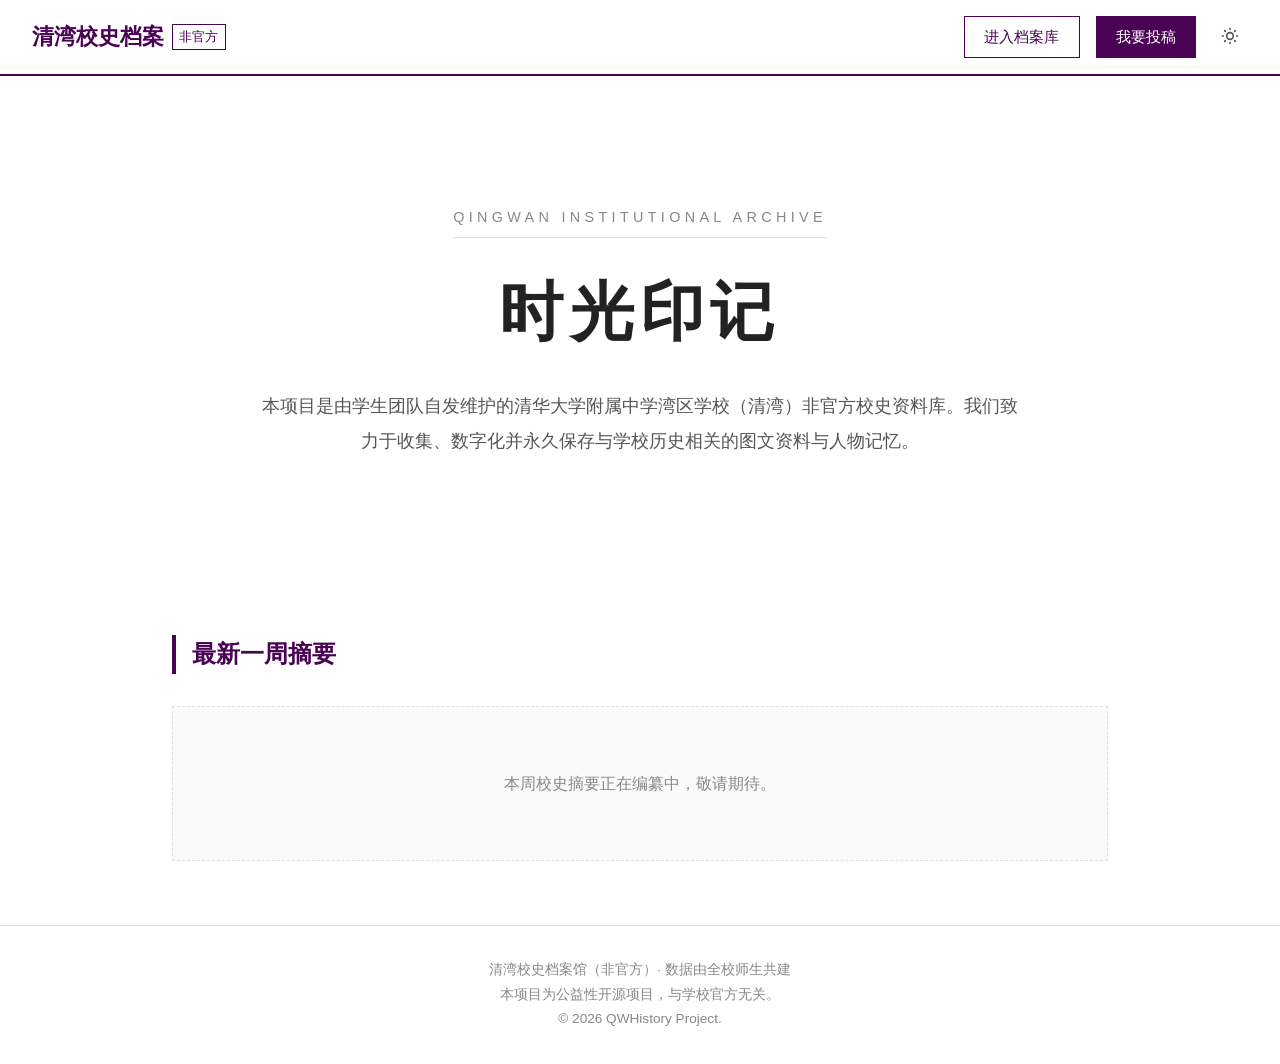
<file: index.html>
<!DOCTYPE html>
<html lang="zh-CN">
<head>
<meta charset="UTF-8">
<meta name="viewport" content="width=device-width, initial-scale=1.0">
<title>清湾校史档案馆（非官方）</title>
<link rel="stylesheet" href="/assets/css/style.css">
<style>
  .hero { text-align: center; max-width: 800px; margin: 0 auto; padding: 4rem 1rem; }
  .hero-label { font-family: "Microsoft YaHei", sans-serif; font-size: 0.9rem; color: var(--text-tertiary); letter-spacing: 0.3em; margin-bottom: 1.5rem; border-bottom: 1px solid var(--border-color); display: inline-block; padding-bottom: 0.5rem; }
  .hero h1 { font-size: clamp(2.5rem, 5vw, 4rem); font-weight: bold; color: var(--text-primary); margin-bottom: 1.5rem; letter-spacing: 0.1em; }
  .hero p { font-size: 1.1rem; color: var(--text-secondary); margin-bottom: 3rem; line-height: 2; }
  
  .section-title { font-size: 1.5rem; font-weight: bold; color: var(--primary); border-left: 4px solid var(--primary); padding-left: 1rem; margin-bottom: 2rem; margin-top: 4rem; }
  
  .weekly-placeholder { background: var(--bg-surface); border: 1px dashed var(--border-color); padding: 4rem 2rem; text-align: center; color: var(--text-tertiary); font-family: "Microsoft YaHei", sans-serif; }
</style>
</head>
<body>

  <nav class="navbar">
    <a href="/" class="nav-brand">清湾校史档案 <span>非官方</span></a>
    <div class="nav-actions">
      <a href="/archive/" class="btn btn-outline">进入档案库</a>
      <a href="/submit/" class="btn btn-primary">我要投稿</a>
      <button id="themeToggle" class="btn-icon">
        <svg id="icon-sun" xmlns="http://www.w3.org/2000/svg" fill="none" viewBox="0 0 24 24" stroke="currentColor"><path stroke-linecap="round" stroke-linejoin="round" stroke-width="2" d="M12 3v1m0 16v1m9-9h-1M4 12H3m15.364 6.364l-.707-.707M6.343 6.343l-.707-.707m12.728 0l-.707.707M6.343 17.657l-.707.707M16 12a4 4 0 11-8 0 4 4 0 018 0z" /></svg>
        <svg id="icon-moon" style="display:none" xmlns="http://www.w3.org/2000/svg" fill="none" viewBox="0 0 24 24" stroke="currentColor"><path stroke-linecap="round" stroke-linejoin="round" stroke-width="2" d="M20.354 15.354A9 9 0 018.646 3.646 9.003 9.003 0 0012 21a9.003 9.003 0 008.354-5.646z" /></svg>
      </button>
    </div>
  </nav>

  <main>
    <div class="container">
      <div class="hero">
        <div class="hero-label">QINGWAN INSTITUTIONAL ARCHIVE</div>
        <h1>时光印记</h1>
        <p>本项目是由学生团队自发维护的清华大学附属中学湾区学校（清湾）非官方校史资料库。我们致力于收集、数字化并永久保存与学校历史相关的图文资料与人物记忆。</p>
      </div>

      <h2 class="section-title">最新一周摘要</h2>
      <div class="weekly-placeholder">
        本周校史摘要正在编纂中，敬请期待。
      </div>
    </div>
  </main>

  <footer>
    清湾校史档案馆（非官方）· 数据由全校师生共建<br>
    本项目为公益性开源项目，与学校官方无关。<br>
    © 2026 QWHistory Project.
  </footer>

<script src="/assets/js/common.js"></script>
<script>
  initThemeToggle();
</script>
</body>
</html>
</file>
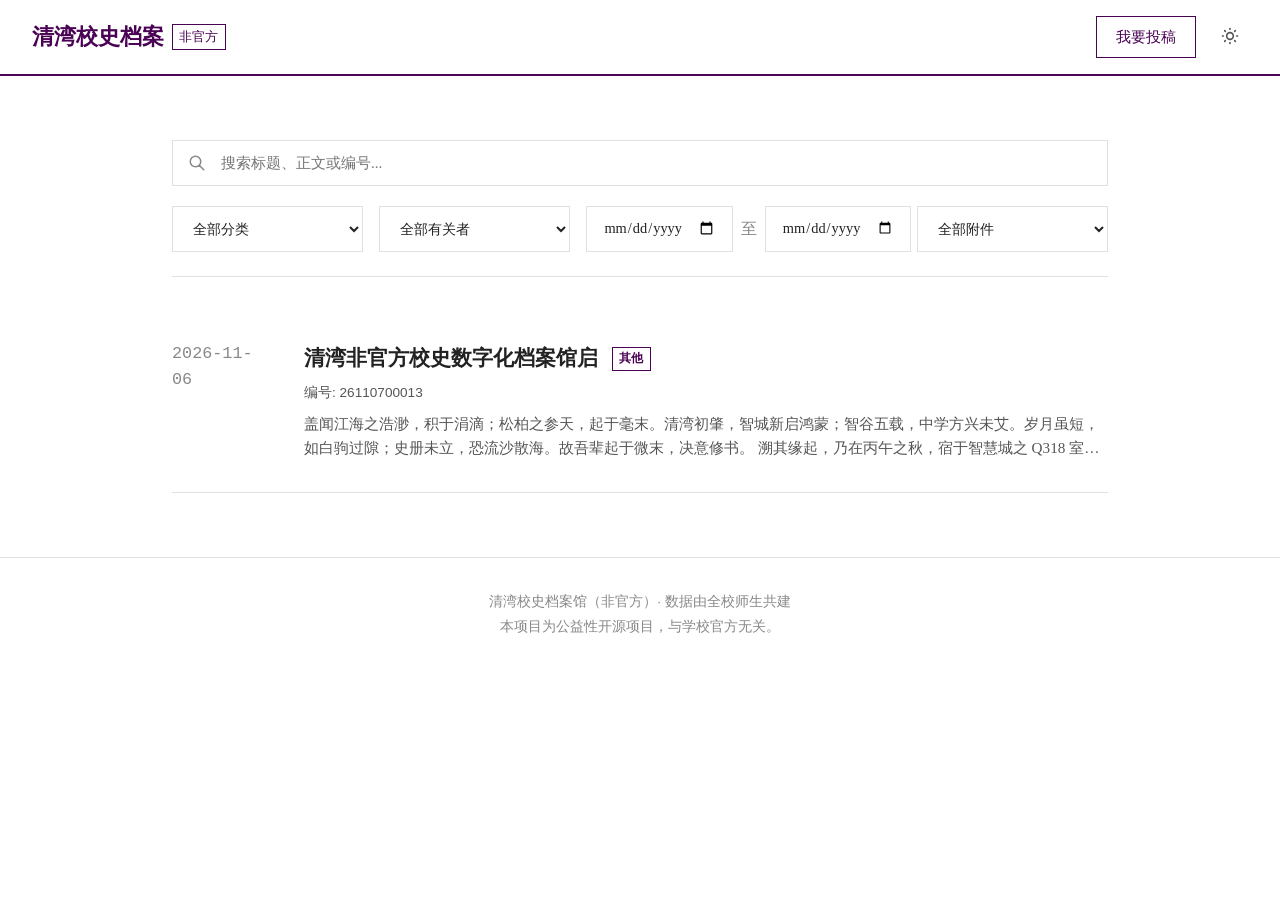
<file: archive/index.html>
<!DOCTYPE html>
<html lang="zh-CN">
<head>
<meta charset="UTF-8">
<meta name="viewport" content="width=device-width, initial-scale=1.0">
<title>校史档案库 - 清湾档案馆（非官方）</title>
<link rel="stylesheet" href="/assets/css/style.css">
<style>
  /* 搜索工具栏 */
  .toolbar { display: flex; flex-direction: column; gap: 1.2rem; margin-bottom: 2rem; border-bottom: 1px solid var(--border-color); padding-bottom: 1.5rem; }
  .search-wrapper { position: relative; display: flex; align-items: center; width: 100%; }
  .search-wrapper svg { position: absolute; left: 1rem; width: 18px; height: 18px; color: var(--text-tertiary); }
  .search-input { width: 100%; height: 46px; padding: 0 1rem 0 3rem; border: 1px solid var(--border-color); font-size: 0.95rem; background: var(--bg-body); color: var(--text-primary); font-family: inherit; }
  .search-input:focus { outline: none; border-color: var(--primary); }
  
  .filter-row { display: flex; gap: 1rem; flex-wrap: wrap; }
  .filter-select { flex: 1; min-width: 120px; height: 46px; padding: 0 1rem; border: 1px solid var(--border-color); font-size: 0.9rem; background-color: var(--bg-body); color: var(--text-primary); }
  .date-group { display: flex; align-items: center; gap: 0.5rem; flex: 2; min-width: 250px; }
  .date-input { flex: 1; height: 46px; padding: 0 1rem; border: 1px solid var(--border-color); font-size: 0.9rem; background: var(--bg-body); color: var(--text-primary); font-family: inherit; }

  .tag { display: inline-block; color: var(--primary); padding: 0.1rem 0.4rem; font-size: 0.75rem; border: 1px solid var(--primary); font-family: "Microsoft YaHei", sans-serif; margin-left: 0.5rem; vertical-align: middle; }
  
  @media (max-width: 768px) {
    .entry-item { flex-direction: column; gap: 0.5rem; padding: 1.5rem 0; }
    .entry-date { width: 100%; }
  }
</style>
</head>
<body>

  <nav class="navbar">
    <a href="/" class="nav-brand">清湾校史档案 <span>非官方</span></a>
    <div class="nav-actions">
      <a href="/submit/" class="btn btn-outline">我要投稿</a>
      <button id="themeToggle" class="btn-icon">
        <svg id="icon-sun" xmlns="http://www.w3.org/2000/svg" fill="none" viewBox="0 0 24 24" stroke="currentColor"><path stroke-linecap="round" stroke-linejoin="round" stroke-width="2" d="M12 3v1m0 16v1m9-9h-1M4 12H3m15.364 6.364l-.707-.707M6.343 6.343l-.707-.707m12.728 0l-.707.707M6.343 17.657l-.707.707M16 12a4 4 0 11-8 0 4 4 0 018 0z" /></svg>
        <svg id="icon-moon" style="display:none" xmlns="http://www.w3.org/2000/svg" fill="none" viewBox="0 0 24 24" stroke="currentColor"><path stroke-linecap="round" stroke-linejoin="round" stroke-width="2" d="M20.354 15.354A9 9 0 018.646 3.646 9.003 9.003 0 0012 21a9.003 9.003 0 008.354-5.646z" /></svg>
      </button>
    </div>
  </nav>

  <!-- 强制使用通用居中容器 -->
  <div class="container">
    <div class="toolbar">
      <div class="search-wrapper">
        <svg xmlns="http://www.w3.org/2000/svg" fill="none" viewBox="0 0 24 24" stroke="currentColor"><path stroke-linecap="round" stroke-linejoin="round" stroke-width="2" d="M21 21l-6-6m2-5a7 7 0 11-14 0 7 7 0 0114 0z" /></svg>
        <input type="text" id="searchInput" class="search-input" placeholder="搜索标题、正文或编号...">
      </div>
      <div class="filter-row">
        <select id="categorySelect" class="filter-select"><option value="全部">全部分类</option></select>
        <select id="relatedSelect" class="filter-select"><option value="全部">全部有关者</option></select>
        <div class="date-group">
          <input type="date" id="startDate" class="date-input">
          <span style="color:var(--text-tertiary);">至</span>
          <input type="date" id="endDate" class="date-input">
        </div>
        <select id="attachmentSelect" class="filter-select">
          <option value="全部">全部附件</option>
          <option value="图片">包含图片</option>
          <option value="文档">包含文档</option>
          <option value="无">无附件</option>
        </select>
      </div>
    </div>
    <div id="list"></div>
  </div>

  <footer>
    清湾校史档案馆（非官方）· 数据由全校师生共建<br>
    本项目为公益性开源项目，与学校官方无关。
  </footer>

<script src="/assets/js/common.js"></script>
<script>
  const DATA_URL = '/data.json';
  let allRecords = [], filteredRecords = [];
  let searchQuery = '', activeCategory = '全部', activeRelated = '全部', startDateFilter = '', endDateFilter = '', activeAttachmentType = '全部';

  function getRecordTimeRange(record) {
    const times = []; if (record['开始时间']) times.push(record['开始时间']); if (record['结束时间']) times.push(record['结束时间']); if (times.length === 0 && record['投稿时间']) times.push(record['投稿时间']);
    return times.length === 0 ? null : [Math.min(...times), Math.max(...times)];
  }
  function getAttachmentCategory(record) {
    const atts = record['attachments'] || []; if (atts.length === 0) return '无';
    let hasImg = false, hasDoc = false;
    atts.forEach(p => (/\.(jpg|jpeg|png|gif|webp|svg)$/i.test(p) ? (hasImg = true) : (hasDoc = true)));
    return hasImg && hasDoc ? '图文混合' : (hasImg ? '图片' : '文档');
  }

  function buildCardHTML(record) {
    const title = extractPlainText(record['内容标题']) || '无标题';
    const uid = extractPlainText(record['UID']) || '无';
    const related = extractPlainText(record['内容主要参与人']);
    const category = extractPlainText(record['分区']);
    const body = extractPlainText(record['内容详述']);
    const timeRange = formatTimeRange(record['开始时间'], record['结束时间'], record['投稿时间']);
    
    let dateStr = timeRange || '';
    if(dateStr.includes(' 至 ')) dateStr = dateStr.split(' 至 ')[0].substring(0, 4);
    else if(dateStr.length >= 10) dateStr = dateStr.substring(0, 10);

    return `
      <div class="entry-item" onclick="window.location.href='/archives/${uid}'">
        <div class="entry-date">${escapeHTML(dateStr)}</div>
        <div class="entry-content">
          <div class="entry-title">${escapeHTML(title)} ${category ? `<span class="tag">${escapeHTML(category)}</span>` : ''}</div>
          <div class="entry-meta">
            <span>编号: ${escapeHTML(uid)}</span>
            ${related ? `<span>有关人: ${escapeHTML(related)}</span>` : ''}
          </div>
          ${body ? `<div class="entry-desc">${escapeHTML(body)}</div>` : ''}
        </div>
      </div>
    `;
  }

  function renderRecordList() {
    const listContainer = document.getElementById('list');
    if (filteredRecords.length === 0) { listContainer.innerHTML = `<div style="text-align:center; padding: 4rem 0; color:var(--text-tertiary);">暂无记录</div>`; return; }
    listContainer.innerHTML = filteredRecords.map(buildCardHTML).join('');
  }

  function applyFilters() {
    filteredRecords = allRecords.filter(record => {
      const categoryMatch = activeCategory === '全部' || extractPlainText(record['分区']) === activeCategory;
      const relatedMatch = activeRelated === '全部' || extractPlainText(record['内容主要参与人']) === activeRelated;
      let timeMatch = true;
      if (startDateFilter || endDateFilter) {
        const rt = getRecordTimeRange(record);
        if (!rt) timeMatch = false;
        else { const fs = startDateFilter ? new Date(startDateFilter).getTime() : 0; const fe = endDateFilter ? new Date(endDateFilter).getTime() + 86399000 : Infinity; if (rt[1] < fs || rt[0] > fe) timeMatch = false; }
      }
      let attachmentMatch = true;
      if (activeAttachmentType !== '全部') { const ac = getAttachmentCategory(record); if (activeAttachmentType === '图片') attachmentMatch = ac.includes('图片'); else if (activeAttachmentType === '文档') attachmentMatch = ac.includes('文档'); else if (activeAttachmentType === '无') attachmentMatch = ac === '无'; }
      const q = searchQuery.toLowerCase();
      const textMatch = !q || extractPlainText(record['内容标题']).toLowerCase().includes(q) || extractPlainText(record['内容详述']).toLowerCase().includes(q) || extractPlainText(record['投稿人昵称']).toLowerCase().includes(q) || extractPlainText(record['内容主要参与人']).toLowerCase().includes(q) || extractPlainText(record['UID']).toLowerCase().includes(q);
      return categoryMatch && relatedMatch && timeMatch && attachmentMatch && textMatch;
    });
    filteredRecords.sort((a, b) => (b['开始时间'] || b['投稿时间'] || 0) - (a['开始时间'] || a['投稿时间'] || 0));
    renderRecordList();
  }

  async function loadData() {
    initThemeToggle();
    try {
      const res = await fetch(DATA_URL);
      allRecords = await res.json();
      
      const catSelect = document.getElementById('categorySelect'), relSelect = document.getElementById('relatedSelect');
      [...new Set(allRecords.map(r => extractPlainText(r['分区'])).filter(Boolean))].forEach(c => catSelect.innerHTML += `<option value="${escapeHTML(c)}">${escapeHTML(c)}</option>`);
      [...new Set(allRecords.map(r => extractPlainText(r['内容主要参与人'])).filter(Boolean))].forEach(r => relSelect.innerHTML += `<option value="${escapeHTML(r)}">${escapeHTML(r)}</option>`);
      
      catSelect.onchange = (e) => { activeCategory = e.target.value; applyFilters(); };
      relSelect.onchange = (e) => { activeRelated = e.target.value; applyFilters(); };
      document.getElementById('startDate').onchange = (e) => { startDateFilter = e.target.value; applyFilters(); };
      document.getElementById('endDate').onchange = (e) => { endDateFilter = e.target.value; applyFilters(); };
      document.getElementById('attachmentSelect').onchange = (e) => { activeAttachmentType = e.target.value; applyFilters(); };
      
      let st = null;
      document.getElementById('searchInput').oninput = (e) => { searchQuery = e.target.value.trim(); clearTimeout(st); st = setTimeout(() => applyFilters(), 300); };
      
      applyFilters();
    } catch (err) { document.getElementById('list').innerHTML = `<div style="text-align:center;">数据加载失败。</div>`; }
  }
  loadData();
</script>
</body>
</html>
</file>
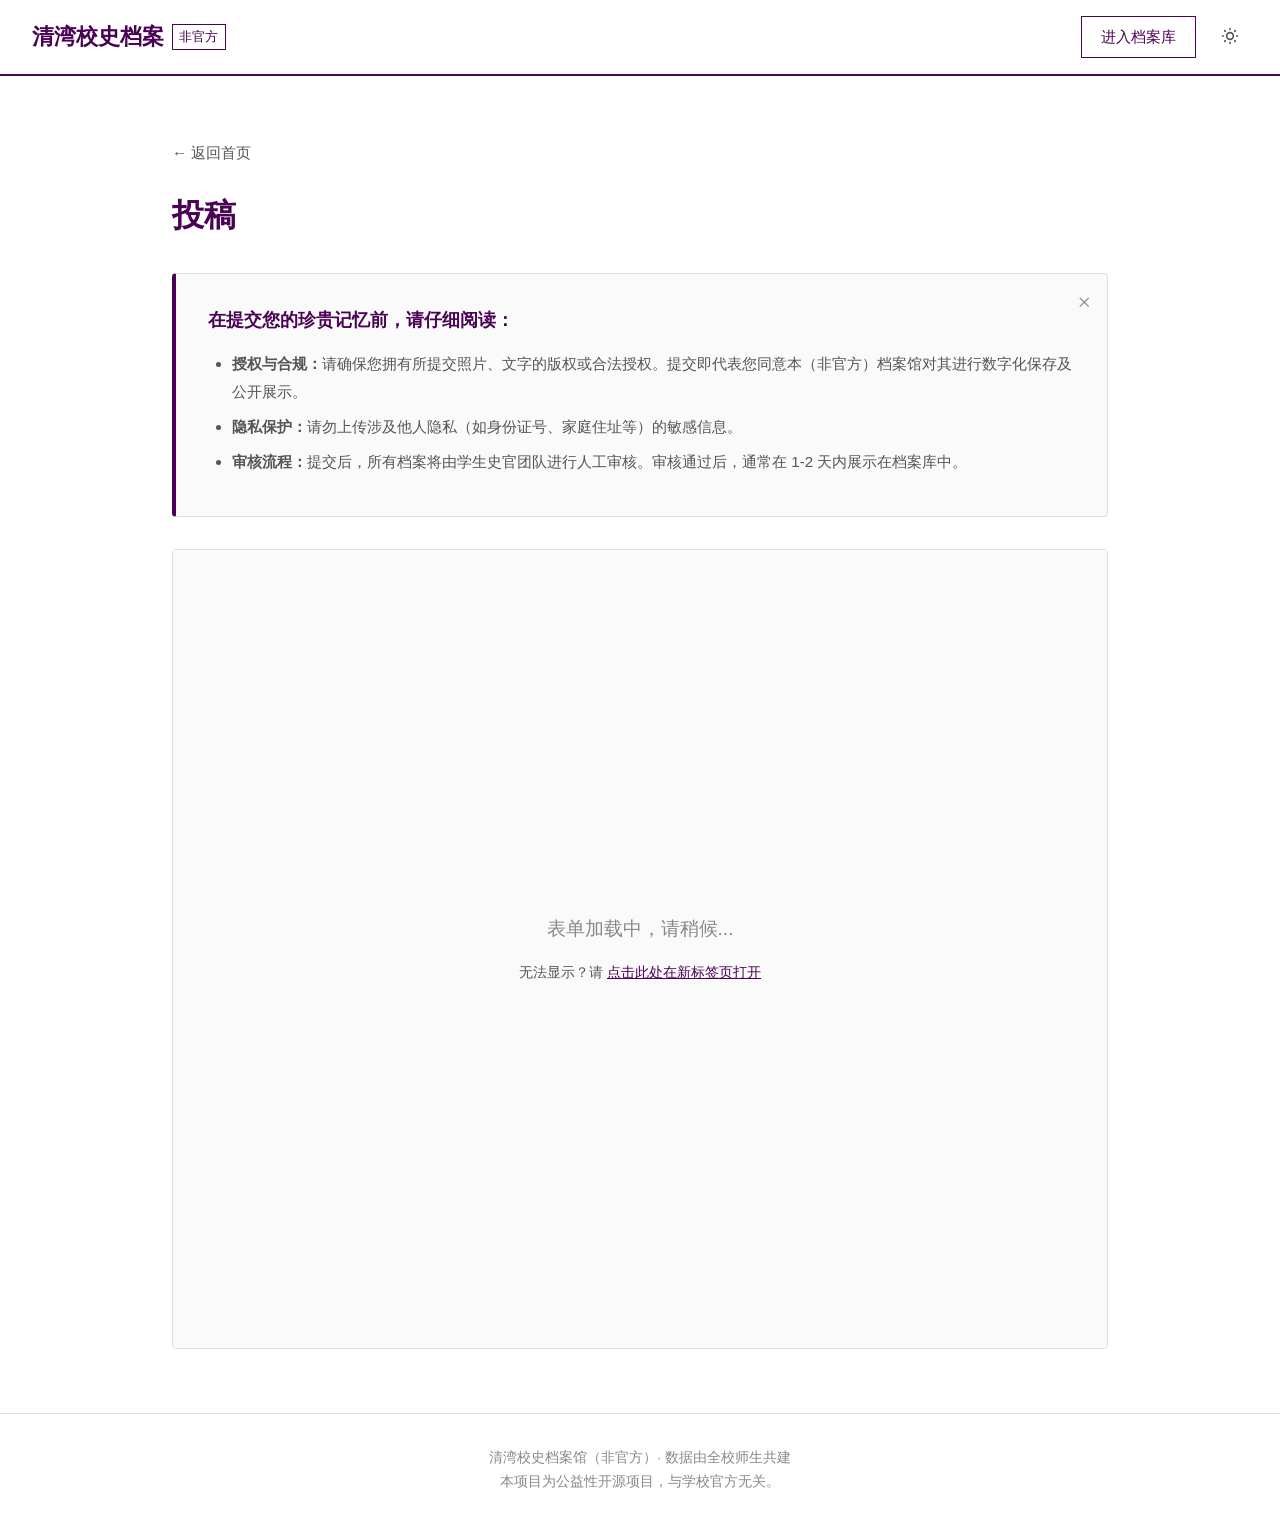
<file: submit/index.html>
<!DOCTYPE html>
<html lang="zh-CN">
<head>
<meta charset="UTF-8">
<meta name="viewport" content="width=device-width, initial-scale=1.0">
<title>我要投稿 - 清湾档案馆（非官方）</title>
<link rel="stylesheet" href="/assets/css/style.css">
<style>
  .notice-box { 
    position: relative;
    background: var(--bg-surface); 
    border: 1px solid var(--border-color); 
    padding: 2rem; 
    margin-bottom: 2rem; 
    border-left: 4px solid var(--primary); 
    border-radius: 4px; 
  }
  .notice-box h3 { color: var(--primary); margin-bottom: 1rem; font-family: "Microsoft YaHei", sans-serif; font-size: 1.1rem; }
  .notice-box ul { margin-left: 1.5rem; color: var(--text-secondary); line-height: 1.8; font-family: "Microsoft YaHei", sans-serif; font-size: 0.95rem; }
  .notice-box li { margin-bottom: 0.5rem; word-break: break-word; }
  
  .close-btn {
    position: absolute;
    top: 1rem;
    right: 1rem;
    cursor: pointer;
    color: var(--text-tertiary);
    font-size: 1.5rem;
    line-height: 1;
    transition: color 0.2s;
    user-select: none;
  }
  .close-btn:hover { color: var(--primary); }

  .form-wrapper {
    position: relative;
    width: 100%;
    height: 800px;
    border: 1px solid var(--border-color);
    background: var(--bg-surface);
    border-radius: 4px;
    overflow: hidden;
    /* 给滤镜加个平滑过渡动画 */
    transition: filter 0.3s ease;
  }

  /* 核心魔法：色相不变，明度反转 */
  [data-theme="dark"] .form-wrapper {
    filter: invert(1) hue-rotate(180deg);
  }

  .loading-placeholder {
    position: absolute;
    inset: 0;
    display: flex;
    flex-direction: column;
    justify-content: center;
    align-items: center;
    background: var(--bg-surface);
    z-index: 10;
    font-family: "Microsoft YaHei", sans-serif;
    /* 占位层不能反转，否则字看不清 */
    filter: invert(0); 
  }
  /* 抵消父元素的滤镜 */
  [data-theme="dark"] .loading-placeholder {
    filter: invert(1) hue-rotate(180deg);
  }

  .loading-text { font-size: 1.2rem; color: var(--text-tertiary); margin-bottom: 1rem; }
  .fallback-link { font-size: 0.9rem; color: var(--text-secondary); }
  .fallback-link a { color: var(--primary); text-decoration: underline; }
  .fallback-link a:hover { color: var(--primary-hover); }

  .form-wrapper iframe { width: 100%; height: 100%; border: none; display: none; }
</style>
</head>
<body>

  <nav class="navbar">
    <a href="/" class="nav-brand">清湾校史档案 <span>非官方</span></a>
    <div class="nav-actions">
      <a href="/archive/" class="btn btn-outline">进入档案库</a>
      <button id="themeToggle" class="btn-icon">
        <svg id="icon-sun" xmlns="http://www.w3.org/2000/svg" fill="none" viewBox="0 0 24 24" stroke="currentColor"><path stroke-linecap="round" stroke-linejoin="round" stroke-width="2" d="M12 3v1m0 16v1m9-9h-1M4 12H3m15.364 6.364l-.707-.707M6.343 6.343l-.707-.707m12.728 0l-.707.707M6.343 17.657l-.707.707M16 12a4 4 0 11-8 0 4 4 0 018 0z" /></svg>
        <svg id="icon-moon" style="display:none" xmlns="http://www.w3.org/2000/svg" fill="none" viewBox="0 0 24 24" stroke="currentColor"><path stroke-linecap="round" stroke-linejoin="round" stroke-width="2" d="M20.354 15.354A9 9 0 018.646 3.646 9.003 9.003 0 0012 21a9.003 9.003 0 008.354-5.646z" /></svg>
      </button>
    </div>
  </nav>

  <main class="container">
    <div style="margin-bottom: 1.5rem;">
      <a href="/" style="color: var(--text-secondary); text-decoration: none; font-family: 'Microsoft YaHei'; font-size: 0.95rem;">&larr; 返回首页</a>
    </div>
    <h1 style="color: var(--primary); margin-bottom: 2rem; font-size: 2rem;">投稿</h1>
    
    <div class="notice-box" id="noticeBox">
      <span class="close-btn" id="closeNotice" title="关闭提示">&times;</span>
      <h3>在提交您的珍贵记忆前，请仔细阅读：</h3>
      <ul>
        <li><strong>授权与合规：</strong>请确保您拥有所提交照片、文字的版权或合法授权。提交即代表您同意本（非官方）档案馆对其进行数字化保存及公开展示。</li>
        <li><strong>隐私保护：</strong>请勿上传涉及他人隐私（如身份证号、家庭住址等）的敏感信息。</li>
        <li><strong>审核流程：</strong>提交后，所有档案将由学生史官团队进行人工审核。审核通过后，通常在 1-2 天内展示在档案库中。</li>
      </ul>
    </div>

    <div class="form-wrapper" id="formWrapper">
      <div class="loading-placeholder" id="loadingPlaceholder">
        <div class="loading-text">表单加载中，请稍候...</div>
        <div class="fallback-link">
          无法显示？请 <a href="https://qcnbntrwmgix.feishu.cn/share/base/form/shrcnkDQYPEUFTH1E3HEWcLcivd" target="_blank" rel="noopener">点击此处在新标签页打开</a>
        </div>
      </div>
      <iframe id="feishuForm" src="https://qcnbntrwmgix.feishu.cn/share/base/form/shrcnkDQYPEUFTH1E3HEWcLcivd"></iframe>
    </div>

  </main>

  <footer>
    清湾校史档案馆（非官方）· 数据由全校师生共建<br>
    本项目为公益性开源项目，与学校官方无关。
  </footer>

<script src="/assets/js/common.js"></script>
<script>
  initThemeToggle();

  // 1. 关闭提示框
  document.getElementById('closeNotice').onclick = function() {
    document.getElementById('noticeBox').style.display = 'none';
  };

  // 2. iframe 加载逻辑
  const iframe = document.getElementById('feishuForm');
  const loadingPlaceholder = document.getElementById('loadingPlaceholder');
  iframe.onload = function() {
    loadingPlaceholder.style.display = 'none';
    iframe.style.display = 'block';
  };
</script>
</body>
</html>
</file>
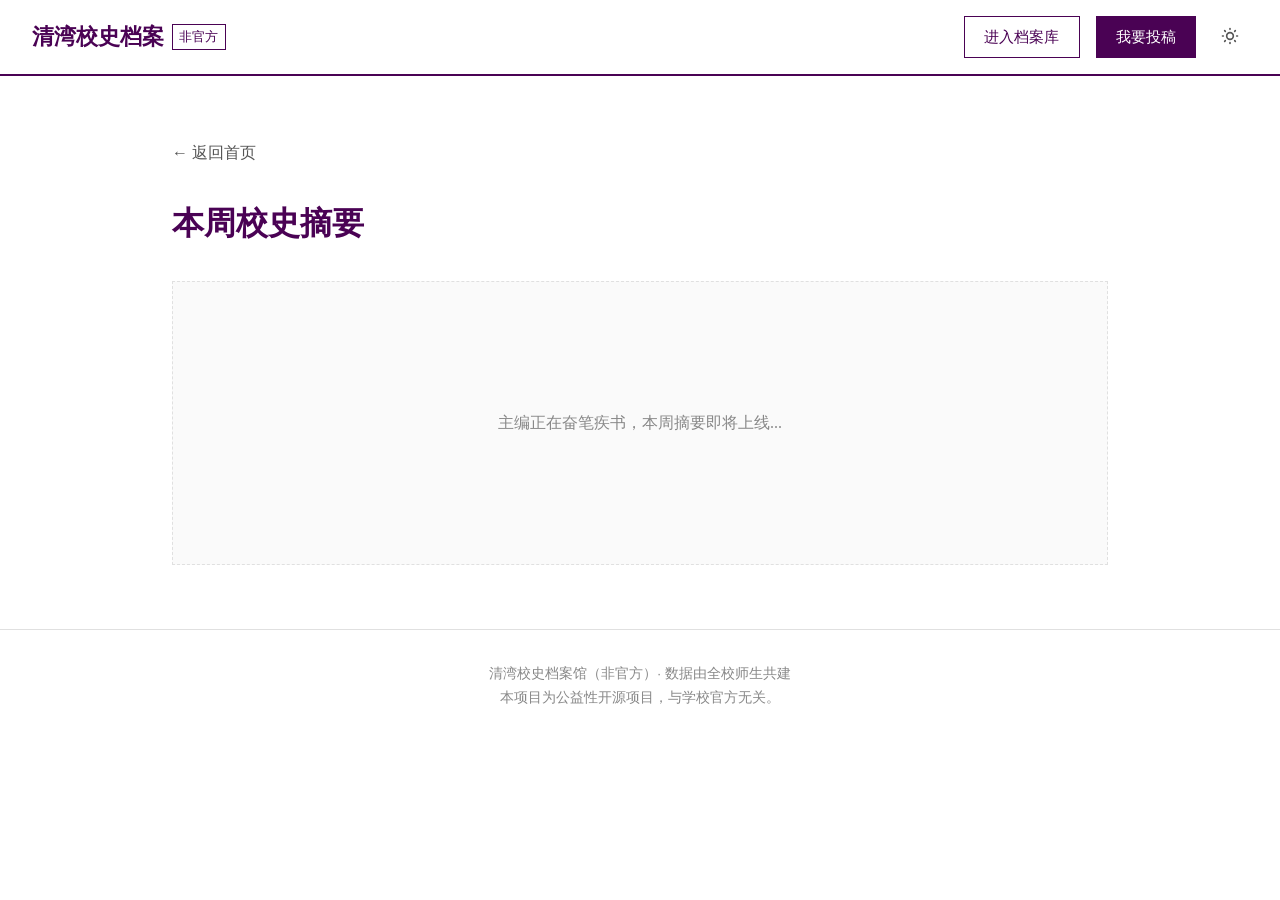
<file: weekly/index.html>
<!DOCTYPE html>
<html lang="zh-CN">
<head>
<meta charset="UTF-8">
<meta name="viewport" content="width=device-width, initial-scale=1.0">
<title>本周校史摘要 - 清湾档案馆（非官方）</title>
<link rel="stylesheet" href="/assets/css/style.css">
<style>
  .placeholder { text-align: center; padding: 8rem 2rem; border: 1px dashed var(--border-color); background: var(--bg-surface); color: var(--text-tertiary); }
</style>
</head>
<body>
  <nav class="navbar">
    <a href="/" class="nav-brand">清湾校史档案 <span>非官方</span></a>
    <div class="nav-actions">
      <a href="/archive/" class="btn btn-outline">进入档案库</a>
      <a href="/submit/" class="btn btn-primary">我要投稿</a>
      <button id="themeToggle" class="btn-icon">
        <svg id="icon-sun" xmlns="http://www.w3.org/2000/svg" fill="none" viewBox="0 0 24 24" stroke="currentColor"><path stroke-linecap="round" stroke-linejoin="round" stroke-width="2" d="M12 3v1m0 16v1m9-9h-1M4 12H3m15.364 6.364l-.707-.707M6.343 6.343l-.707-.707m12.728 0l-.707.707M6.343 17.657l-.707.707M16 12a4 4 0 11-8 0 4 4 0 018 0z" /></svg>
        <svg id="icon-moon" style="display:none" xmlns="http://www.w3.org/2000/svg" fill="none" viewBox="0 0 24 24" stroke="currentColor"><path stroke-linecap="round" stroke-linejoin="round" stroke-width="2" d="M20.354 15.354A9 9 0 018.646 3.646 9.003 9.003 0 0012 21a9.003 9.003 0 008.354-5.646z" /></svg>
      </button>
    </div>
  </nav>

  <main class="container">
    <div style="margin-bottom: 2rem;">
      <a href="/" style="color: var(--text-secondary); text-decoration: none;">&larr; 返回首页</a>
    </div>
    <h1 style="color: var(--primary); margin-bottom: 2rem;">本周校史摘要</h1>
    <div class="placeholder">
      <p>主编正在奋笔疾书，本周摘要即将上线...</p>
    </div>
  </main>

  <footer>
    清湾校史档案馆（非官方）· 数据由全校师生共建<br>
    本项目为公益性开源项目，与学校官方无关。
  </footer>
<script src="/assets/js/common.js"></script>
<script>initThemeToggle();</script>
</body>
</html>
</file>
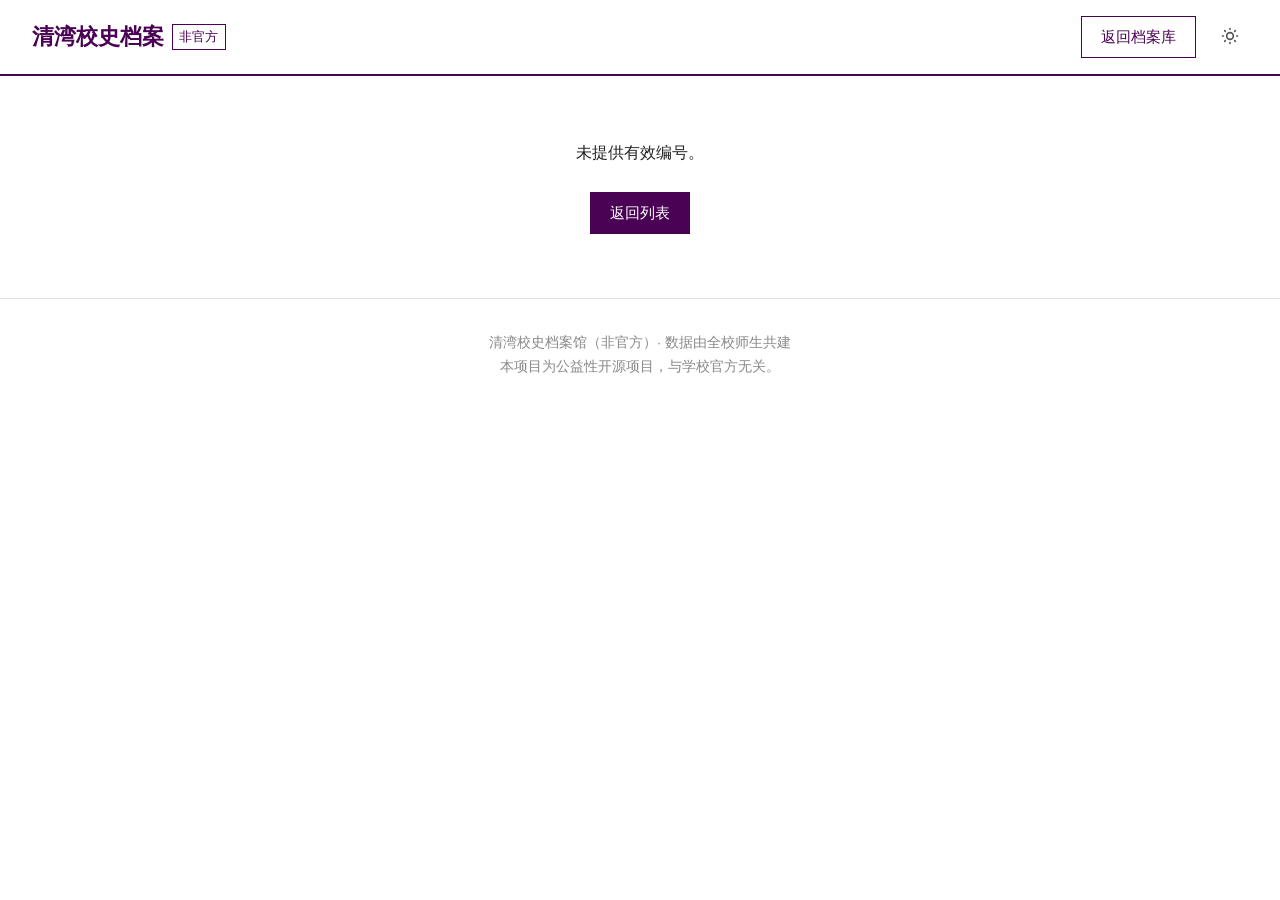
<file: record.html>
<!DOCTYPE html>
<html lang="zh-CN">
<head>
<meta charset="UTF-8">
<meta name="viewport" content="width=device-width, initial-scale=1.0">
<title>档案详情 - 清湾档案馆（非官方）</title>
<link rel="stylesheet" href="/assets/css/style.css">
<style>
  .back-btn { display: inline-flex; align-items: center; gap: 0.5rem; color: var(--text-secondary); text-decoration: none; margin-bottom: 2rem; font-size: 0.95rem; font-family: "Microsoft YaHei", sans-serif; }
  .back-btn:hover { color: var(--primary); }
  .back-btn svg { width: 16px; height: 16px; }

  .detail-header { text-align: center; margin-bottom: 2rem; padding-bottom: 2rem; border-bottom: 1px solid var(--border-color); }
  .detail-title { font-size: 2.2rem; font-weight: bold; color: var(--text-primary); margin-bottom: 1rem; word-break: break-all; }
  .detail-meta { display: flex; justify-content: center; flex-wrap: wrap; gap: 1rem 2rem; font-size: 0.9rem; color: var(--text-tertiary); font-family: "Microsoft YaHei", sans-serif; }
  
  .detail-body { font-size: 1.1rem; line-height: 2; color: var(--text-primary); margin-bottom: 3rem; white-space: pre-wrap; word-break: break-all; text-align: justify; }
  
  /* 彻底重写附件区域，限制最大宽度，绝对不飘 */
  .detail-attachments { margin-bottom: 3rem; }
  .section-title { font-size: 1.1rem; font-weight: bold; color: var(--primary); margin-bottom: 1rem; border-left: 4px solid var(--primary); padding-left: 0.5rem; font-family: "Microsoft YaHei", sans-serif; }
  .attachment-list { display: flex; flex-direction: column; gap: 1rem; }
  .attachment-item { 
    display: block; /* 改回 block，杜绝 flex 伸缩问题 */
    width: 100%; 
    max-width: 100%; 
    padding: 1rem; 
    background: var(--bg-surface); 
    border: 1px solid var(--border-color); 
    border-radius: 4px;
    color: var(--text-primary); 
    text-decoration: none; 
    font-family: "Microsoft YaHei", sans-serif;
    font-size: 0.95rem;
    white-space: nowrap;
    overflow: hidden;
    text-overflow: ellipsis;
    box-sizing: border-box;
  }
  .attachment-item:hover { border-color: var(--primary); color: var(--primary); }
  
  .detail-footer { display: flex; justify-content: space-between; align-items: center; padding-top: 2rem; border-top: 1px solid var(--border-color); font-family: "Microsoft YaHei", sans-serif; flex-wrap: wrap; gap: 1rem; }
  
  @media (max-width: 768px) {
    .detail-title { font-size: 1.6rem; }
    .detail-meta { flex-direction: column; align-items: center; gap: 0.5rem; }
  }
</style>
</head>
<body>

  <nav class="navbar">
    <a href="/" class="nav-brand">清湾校史档案 <span>非官方</span></a>
    <div class="nav-actions">
      <a href="/archive/" class="btn btn-outline">返回档案库</a>
      <button id="themeToggle" class="btn-icon">
        <svg id="icon-sun" xmlns="http://www.w3.org/2000/svg" fill="none" viewBox="0 0 24 24" stroke="currentColor"><path stroke-linecap="round" stroke-linejoin="round" stroke-width="2" d="M12 3v1m0 16v1m9-9h-1M4 12H3m15.364 6.364l-.707-.707M6.343 6.343l-.707-.707m12.728 0l-.707.707M6.343 17.657l-.707.707M16 12a4 4 0 11-8 0 4 4 0 018 0z" /></svg>
        <svg id="icon-moon" style="display:none" xmlns="http://www.w3.org/2000/svg" fill="none" viewBox="0 0 24 24" stroke="currentColor"><path stroke-linecap="round" stroke-linejoin="round" stroke-width="2" d="M20.354 15.354A9 9 0 018.646 3.646 9.003 9.003 0 0012 21a9.003 9.003 0 008.354-5.646z" /></svg>
      </button>
    </div>
  </nav>

  <!-- 统一使用居中容器 -->
  <div class="container" id="mainContent">
    <div style="text-align:center; padding: 4rem; color:var(--text-tertiary);">正在加载档案...</div>
  </div>

  <footer>
    清湾校史档案馆（非官方）· 数据由全校师生共建<br>
    本项目为公益性开源项目，与学校官方无关。
  </footer>

<script src="/assets/js/common.js"></script>
<script>
  const DATA_URL = '/data.json';
  const SVG_ICONS = {
    user: `<svg xmlns="http://www.w3.org/2000/svg" fill="none" viewBox="0 0 24 24" stroke="currentColor"><path stroke-linecap="round" stroke-linejoin="round" stroke-width="2" d="M16 7a4 4 0 11-8 0 4 4 0 018 0zM12 14a7 7 0 00-7 7h14a7 7 0 00-7-7z" /></svg>`,
    users: `<svg xmlns="http://www.w3.org/2000/svg" fill="none" viewBox="0 0 24 24" stroke="currentColor"><path stroke-linecap="round" stroke-linejoin="round" stroke-width="2" d="M12 4.354a4 4 0 110 5.292M15 21H3v-1a6 6 0 0112 0v1zm0 0h6v-1a6 6 0 00-9-5.197M13 7a4 4 0 11-8 0 4 4 0 018 0z" /></svg>`,
    clock: `<svg xmlns="http://www.w3.org/2000/svg" fill="none" viewBox="0 0 24 24" stroke="currentColor"><path stroke-linecap="round" stroke-linejoin="round" stroke-width="2" d="M12 8v4l3 3m6-3a9 9 0 11-18 0 9 9 0 0118 0z" /></svg>`,
    warning: `<svg xmlns="http://www.w3.org/2000/svg" fill="none" viewBox="0 0 24 24" stroke="currentColor"><path stroke-linecap="round" stroke-linejoin="round" stroke-width="2" d="M12 9v2m0 4h.01m-6.938 4h13.856c1.54 0 2.502-1.667 1.732-3L13.732 4c-.77-1.333-2.694-1.333-3.464 0L3.34 16c-.77 1.333.192 3 1.732 3z" /></svg>`
  };
  function getDisplayFileName(path) { return (path.split('/').pop() || path).replace(/^rec[a-zA-Z0-9]+_/, ''); }

  async function init() {
    initThemeToggle();
    const container = document.getElementById('mainContent');
    
    const path = window.location.pathname;
    alert("当前抓取到的路径是: " + window.location.pathname);
    let targetUid = '';
    if (path.includes('/record/')) {
      targetUid = path.split('/record/')[1].replace(/\/$/, ''); 
      targetUid = decodeURIComponent(targetUid).trim();
    }

    if (!targetUid) { container.innerHTML = `<div style="text-align:center;">未提供有效编号。<br><br><a href="/archive/" class="btn btn-primary">返回列表</a></div>`; return; }

    try {
      const res = await fetch(DATA_URL);
      const allRecords = await res.json();
      const record = allRecords.find(r => extractPlainText(r['UID']).trim() === targetUid);

      if (!record) { container.innerHTML = `<div style="text-align:center;">未找到编号为 ${targetUid} 的档案。<br><br><a href="/archive/" class="btn btn-primary">返回列表</a></div>`; return; }
      
      const category = extractPlainText(record['分区']), title = extractPlainText(record['内容标题']) || '无标题';
      const uid = extractPlainText(record['UID']), related = extractPlainText(record['内容主要参与人']);
      const timeRange = formatTimeRange(record['开始时间'], record['结束时间'], record['投稿时间']);
      const body = extractPlainText(record['内容详述']), contributor = extractPlainText(record['投稿人昵称']);
      document.title = `${title} - 清湾档案馆（非官方）`;

      let html = `<a href="/archive/" class="back-btn"><svg xmlns="http://www.w3.org/2000/svg" fill="none" viewBox="0 0 24 24" stroke="currentColor"><path stroke-linecap="round" stroke-linejoin="round" stroke-width="2" d="M10 19l-7-7m0 0l7-7m-7 7h18" /></svg> 返回档案库</a>`;
      
      html += `<div class="detail-header">`;
      if (category) html += `<div style="margin-bottom:0.5rem;"><span class="tag" style="border:1px solid var(--primary); padding:0.1rem 0.4rem; font-size:0.8rem; color:var(--primary);">${escapeHTML(category)}</span></div>`;
      html += `<h1 class="detail-title">${escapeHTML(title)}</h1>`;
      html += `<div class="detail-meta">`;
      html += `<span>编号: ${escapeHTML(uid)}</span>`;
      if (timeRange) html += `<span>${SVG_ICONS.clock} ${escapeHTML(timeRange)}</span>`;
      if (related) html += `<span>${SVG_ICONS.users} 有关人: ${escapeHTML(related)}</span>`;
      if (contributor) html += `<span>${SVG_ICONS.user} 贡献者: ${escapeHTML(contributor)}</span>`;
      html += `</div></div>`;

      html += `<div class="detail-body">${escapeHTML(body || '暂无详细内容')}</div>`;

      const attachments = record['attachments'] || [];
      if (attachments.length > 0) {
        html += `<div class="detail-attachments"><div class="section-title">相关附件</div><div class="attachment-list">`;
        attachments.forEach(p => {
          const href = '/' + p.replace(/^\//, '');
          const name = p.split('/').pop().replace(/^rec[a-zA-Z0-9]+_/, '');
          html += `<a href="${href}" class="attachment-item" target="_blank" rel="noopener">📎 ${escapeHTML(name)}</a>`;
        });
        html += `</div></div>`;
      }
      
      html += `<div class="detail-footer"><span style="font-size:0.85rem; color:var(--text-tertiary);">本页面链接可直接分享</span><a class="btn btn-outline" href="${generateReportLink(uid)}" style="text-decoration:none;">举报违规内容</a></div>`;
      
      container.innerHTML = html;
    } catch (e) { container.innerHTML = `<div style="text-align:center; color:red;">加载失败，请检查 data.json。</div>`; }
  }
  init();
</script>
</body>
</html>
</file>
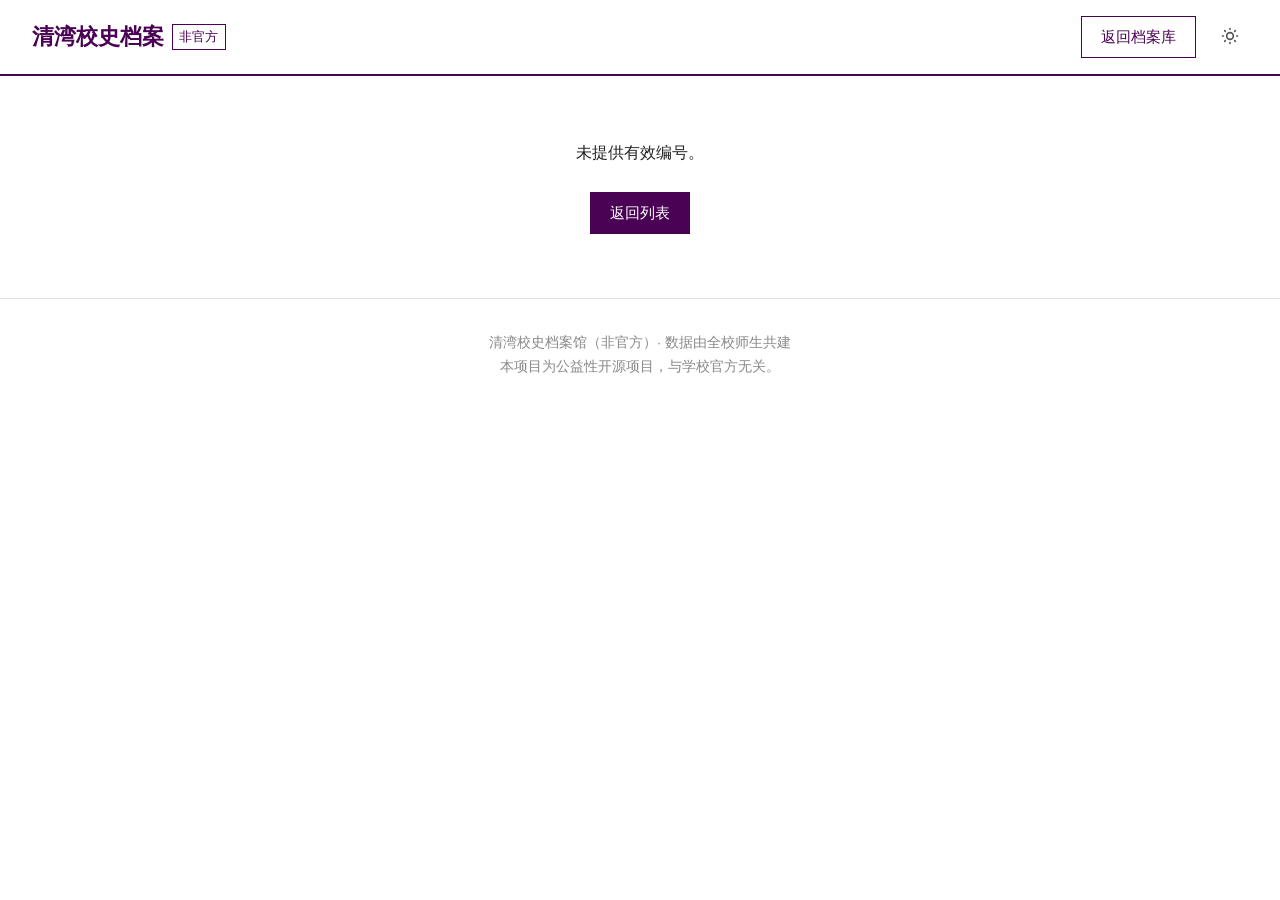
<file: record1.html>
<!DOCTYPE html>
<html lang="zh-CN">
<head>
<meta charset="UTF-8">
<meta name="viewport" content="width=device-width, initial-scale=1.0">
<title>档案详情 - 清湾档案馆（非官方）</title>
<link rel="stylesheet" href="/assets/css/style.css">
<style>
  .back-btn { display: inline-flex; align-items: center; gap: 0.5rem; color: var(--text-secondary); text-decoration: none; margin-bottom: 2rem; font-size: 0.95rem; font-family: "Microsoft YaHei", sans-serif; }
  .back-btn:hover { color: var(--primary); }
  .back-btn svg { width: 16px; height: 16px; }

  .detail-header { text-align: center; margin-bottom: 2rem; padding-bottom: 2rem; border-bottom: 1px solid var(--border-color); }
  .detail-title { font-size: 2.2rem; font-weight: bold; color: var(--text-primary); margin-bottom: 1rem; word-break: break-all; }
  
  /* 修复元数据区的排版 */
  .detail-meta { 
    display: flex; 
    justify-content: center; 
    flex-wrap: wrap; 
    gap: 1rem 2rem; 
    font-size: 0.95rem; 
    color: var(--text-tertiary); 
    font-family: "Microsoft YaHei", sans-serif; 
  }
  
  /* 强制 meta 里的 span 采用 inline-flex 对齐 */
  .detail-meta > span {
    display: inline-flex;
    align-items: center;
    gap: 0.4rem; /* 图标和文字的间距 */
  }

  /* 核心修复：强制所有图标 16px */
  .detail-meta svg {
    width: 16px !important;
    height: 16px !important;
    flex-shrink: 0;
  }

  .detail-body { font-size: 1.1rem; line-height: 2; color: var(--text-primary); margin-bottom: 3rem; white-space: pre-wrap; word-break: break-all; text-align: justify; }
  
  .detail-attachments { margin-bottom: 3rem; }
  .section-title { font-size: 1.1rem; font-weight: bold; color: var(--primary); margin-bottom: 1rem; border-left: 4px solid var(--primary); padding-left: 0.5rem; font-family: "Microsoft YaHei", sans-serif; }
  .attachment-list { display: flex; flex-direction: column; gap: 1rem; }
  .attachment-item { 
    display: block; 
    width: 100%; 
    max-width: 100%; 
    padding: 1rem; 
    background: var(--bg-surface); 
    border: 1px solid var(--border-color); 
    border-radius: 4px;
    color: var(--text-primary); 
    text-decoration: none; 
    font-family: "Microsoft YaHei", sans-serif;
    font-size: 0.95rem;
    white-space: nowrap;
    overflow: hidden;
    text-overflow: ellipsis;
    box-sizing: border-box;
  }
  .attachment-item:hover { border-color: var(--primary); color: var(--primary); }
  
  .detail-footer { display: flex; justify-content: space-between; align-items: center; padding-top: 2rem; border-top: 1px solid var(--border-color); font-family: "Microsoft YaHei", sans-serif; flex-wrap: wrap; gap: 1rem; }
  
  @media (max-width: 768px) {
    .detail-title { font-size: 1.6rem; }
    .detail-meta { flex-direction: column; align-items: center; gap: 0.5rem; }
  }
</style>
</head>
<body>

  <nav class="navbar">
    <a href="/" class="nav-brand">清湾校史档案 <span>非官方</span></a>
    <div class="nav-actions">
      <a href="/archive/" class="btn btn-outline">返回档案库</a>
      <button id="themeToggle" class="btn-icon">
        <svg id="icon-sun" xmlns="http://www.w3.org/2000/svg" fill="none" viewBox="0 0 24 24" stroke="currentColor"><path stroke-linecap="round" stroke-linejoin="round" stroke-width="2" d="M12 3v1m0 16v1m9-9h-1M4 12H3m15.364 6.364l-.707-.707M6.343 6.343l-.707-.707m12.728 0l-.707.707M6.343 17.657l-.707.707M16 12a4 4 0 11-8 0 4 4 0 018 0z" /></svg>
        <svg id="icon-moon" style="display:none" xmlns="http://www.w3.org/2000/svg" fill="none" viewBox="0 0 24 24" stroke="currentColor"><path stroke-linecap="round" stroke-linejoin="round" stroke-width="2" d="M20.354 15.354A9 9 0 018.646 3.646 9.003 9.003 0 0012 21a9.003 9.003 0 008.354-5.646z" /></svg>
      </button>
    </div>
  </nav>

  <!-- 统一使用居中容器 -->
  <div class="container" id="mainContent">
    <div style="text-align:center; padding: 4rem; color:var(--text-tertiary);">正在加载档案...</div>
  </div>

  <footer>
    清湾校史档案馆（非官方）· 数据由全校师生共建<br>
    本项目为公益性开源项目，与学校官方无关。
  </footer>

<script src="/assets/js/common.js"></script>
<script>
  const DATA_URL = '/data.json';
  
  // 修复 1：强制给所有 SVG 加上 width="16" height="16"
  const SVG_ICONS = {
    user: `<svg xmlns="http://www.w3.org/2000/svg" width="16" height="16" fill="none" viewBox="0 0 24 24" stroke="currentColor"><path stroke-linecap="round" stroke-linejoin="round" stroke-width="2" d="M16 7a4 4 0 11-8 0 4 4 0 018 0zM12 14a7 7 0 00-7 7h14a7 7 0 00-7-7z" /></svg>`,
    users: `<svg xmlns="http://www.w3.org/2000/svg" width="16" height="16" fill="none" viewBox="0 0 24 24" stroke="currentColor"><path stroke-linecap="round" stroke-linejoin="round" stroke-width="2" d="M12 4.354a4 4 0 110 5.292M15 21H3v-1a6 6 0 0112 0v1zm0 0h6v-1a6 6 0 00-9-5.197M13 7a4 4 0 11-8 0 4 4 0 018 0z" /></svg>`,
    clock: `<svg xmlns="http://www.w3.org/2000/svg" width="16" height="16" fill="none" viewBox="0 0 24 24" stroke="currentColor"><path stroke-linecap="round" stroke-linejoin="round" stroke-width="2" d="M12 8v4l3 3m6-3a9 9 0 11-18 0 9 9 0 0118 0z" /></svg>`,
    warning: `<svg xmlns="http://www.w3.org/2000/svg" width="16" height="16" fill="none" viewBox="0 0 24 24" stroke="currentColor"><path stroke-linecap="round" stroke-linejoin="round" stroke-width="2" d="M12 9v2m0 4h.01m-6.938 4h13.856c1.54 0 2.502-1.667 1.732-3L13.732 4c-.77-1.333-2.694-1.333-3.464 0L3.34 16c-.77 1.333.192 3 1.732 3z" /></svg>`
  };
  
  function getDisplayFileName(path) { return (path.split('/').pop() || path).replace(/^rec[a-zA-Z0-9]+_/, ''); }

  async function init() {
    initThemeToggle();
    const container = document.getElementById('mainContent');
    
    const path = window.location.pathname;
    let targetUid = '';
    // 修复 2：支持 /archives/ 路径
    if (path.includes('/archives/')) {
      targetUid = path.split('/archives/')[1].replace(/\/$/, ''); 
      targetUid = decodeURIComponent(targetUid).trim();
    } else if (path.includes('/record/')) {
      targetUid = path.split('/record/')[1].replace(/\/$/, ''); 
      targetUid = decodeURIComponent(targetUid).trim();
    }

    if (!targetUid) { container.innerHTML = `<div style="text-align:center;">未提供有效编号。<br><br><a href="/archive/" class="btn btn-primary">返回列表</a></div>`; return; }

    try {
      const res = await fetch(DATA_URL);
      const allRecords = await res.json();
      const record = allRecords.find(r => extractPlainText(r['UID']).trim() === targetUid);

      if (!record) { container.innerHTML = `<div style="text-align:center;">未找到编号为 ${targetUid} 的档案。<br><br><a href="/archive/" class="btn btn-primary">返回列表</a></div>`; return; }
      
      const category = extractPlainText(record['分区']), title = extractPlainText(record['内容标题']) || '无标题';
      const uid = extractPlainText(record['UID']), related = extractPlainText(record['内容主要参与人']);
      const timeRange = formatTimeRange(record['开始时间'], record['结束时间'], record['投稿时间']);
      const body = extractPlainText(record['内容详述']), contributor = extractPlainText(record['投稿人昵称']);
      document.title = `${title} - 清湾档案馆（非官方）`;

      let html = `<a href="/archive/" class="back-btn"><svg xmlns="http://www.w3.org/2000/svg" fill="none" viewBox="0 0 24 24" stroke="currentColor"><path stroke-linecap="round" stroke-linejoin="round" stroke-width="2" d="M10 19l-7-7m0 0l7-7m-7 7h18" /></svg> 返回档案库</a>`;
      
      html += `<div class="detail-header">`;
      if (category) html += `<div style="margin-bottom:0.5rem;"><span style="border:1px solid var(--primary); padding:0.1rem 0.4rem; font-size:0.8rem; color:var(--primary);">${escapeHTML(category)}</span></div>`;
      html += `<h1 class="detail-title">${escapeHTML(title)}</h1>`;
      
      // 修复 3：这里用空格隔开图标和文字，并通过 CSS 对齐
      html += `<div class="detail-meta">`;
      html += `<span>编号: ${escapeHTML(uid)}</span>`;
      if (timeRange) html += `<span>${SVG_ICONS.clock} ${escapeHTML(timeRange)}</span>`;
      if (related) html += `<span>${SVG_ICONS.users} 有关人: ${escapeHTML(related)}</span>`;
      if (contributor) html += `<span>${SVG_ICONS.user} 贡献者: ${escapeHTML(contributor)}</span>`;
      html += `</div></div>`;

      html += `<div class="detail-body">${escapeHTML(body || '暂无详细内容')}</div>`;

      const attachments = record['attachments'] || [];
      if (attachments.length > 0) {
        html += `<div class="detail-attachments"><div class="section-title">相关附件</div><div class="attachment-list">`;
        attachments.forEach(p => {
          const href = '/' + p.replace(/^\//, '');
          const name = p.split('/').pop().replace(/^rec[a-zA-Z0-9]+_/, '');
          html += `<a href="${href}" class="attachment-item" target="_blank" rel="noopener">📎 ${escapeHTML(name)}</a>`;
        });
        html += `</div></div>`;
      }
      
      html += `<div class="detail-footer"><span style="font-size:0.85rem; color:var(--text-tertiary);">本页面链接可直接分享</span><a class="btn btn-outline" href="${generateReportLink(uid)}" style="text-decoration:none;">举报违规内容</a></div>`;
      
      container.innerHTML = html;
    } catch (e) { container.innerHTML = `<div style="text-align:center; color:red;">加载失败，请检查 data.json。</div>`; }
  }
  init();
</script>
</body>
</html>
</file>
<file: assets/css/style.css>
:root {
  --bg-body: #ffffff; --bg-surface: #fafafa; --text-primary: #222222; --text-secondary: #555555; --text-tertiary: #888888;
  --border-color: #e0e0e0; --primary: #4a0254; --primary-hover: #36013d;
  --mark-bg: #f0e6f5; --mark-text: #4a0254;
}
[data-theme="dark"] {
  --bg-body: #121212; --bg-surface: #1e1e1e; --text-primary: #f0f0f0; --text-secondary: #aaaaaa; --text-tertiary: #777777;
  --border-color: #333333; --primary: #b47dbd; --primary-hover: #cfa3d6;
  --mark-bg: #3a1a47; --mark-text: #b47dbd;
}

* { box-sizing: border-box; margin: 0; padding: 0; }
body { font-family: "Songti SC", "SimSun", "Georgia", serif; background-color: var(--bg-body); color: var(--text-primary); line-height: 1.6; min-height: 100vh; }

/* 强制居中容器，死死锁住左右和顶部间距，覆盖一切内部元素 */
.container { 
  width: 100%; 
  max-width: 1000px; 
  margin: 0 auto !important; 
  padding: 4rem 2rem !important; 
}
@media (max-width: 768px) {
  .container { padding: 2rem 1rem !important; }
}

/* 导航栏 */
.navbar { background-color: var(--bg-body); border-bottom: 2px solid var(--primary); padding: 1rem 2rem; display: flex; justify-content: space-between; align-items: center; flex-wrap: wrap; gap: 1rem; }
.nav-brand { font-size: 1.4rem; font-weight: bold; color: var(--primary); text-decoration: none; font-family: "Microsoft YaHei", sans-serif; display: flex; align-items: center; gap: 0.5rem; }
.nav-brand span { font-size: 0.8rem; font-weight: normal; border: 1px solid var(--primary); padding: 0.1rem 0.4rem; }
.nav-actions { display: flex; align-items: center; gap: 1rem; font-family: "Microsoft YaHei", sans-serif; }

.btn-icon { background: none; border: none; cursor: pointer; color: var(--text-secondary); padding: 0.5rem; }
.btn-icon:hover { color: var(--primary); }
.btn-icon svg { width: 20px; height: 20px; }

.btn { display: inline-flex; align-items: center; justify-content: center; padding: 0.5rem 1.2rem; font-size: 0.95rem; border: 1px solid transparent; text-decoration: none; cursor: pointer; font-family: "Microsoft YaHei", sans-serif; }
.btn-primary { background: var(--primary); color: #fff; border-color: var(--primary); }
.btn-outline { background: transparent; color: var(--primary); border-color: var(--primary); }

footer { border-top: 1px solid var(--border-color); padding: 2rem; text-align: center; font-family: "Microsoft YaHei", sans-serif; font-size: 0.85rem; color: var(--text-tertiary); line-height: 1.8; }

/* 列表页基础卡片 */
.entry-item { display: flex; border-bottom: 1px solid var(--border-color); padding: 2rem 0; text-decoration: none; color: inherit; gap: 2rem; cursor: pointer; }
.entry-item:hover .entry-title { color: var(--primary); }
.entry-date { width: 100px; flex-shrink: 0; color: var(--text-tertiary); font-family: "Courier New", monospace; font-size: 1.05rem; }
.entry-content { flex: 1; min-width: 0; /* 极其重要：防止长文字撑爆 flex */ }
.entry-title { font-size: 1.3rem; font-weight: bold; font-family: "Microsoft YaHei", sans-serif; margin-bottom: 0.5rem; word-break: break-all; }
.entry-meta { font-size: 0.85rem; color: var(--text-secondary); font-family: "Microsoft YaHei", sans-serif; margin-bottom: 0.5rem; display: flex; gap: 1.5rem; flex-wrap: wrap; }
.entry-desc { font-size: 0.95rem; color: var(--text-secondary); display: -webkit-box; -webkit-line-clamp: 2; -webkit-box-orient: vertical; overflow: hidden; line-height: 1.6; word-break: break-all; }
</file>
